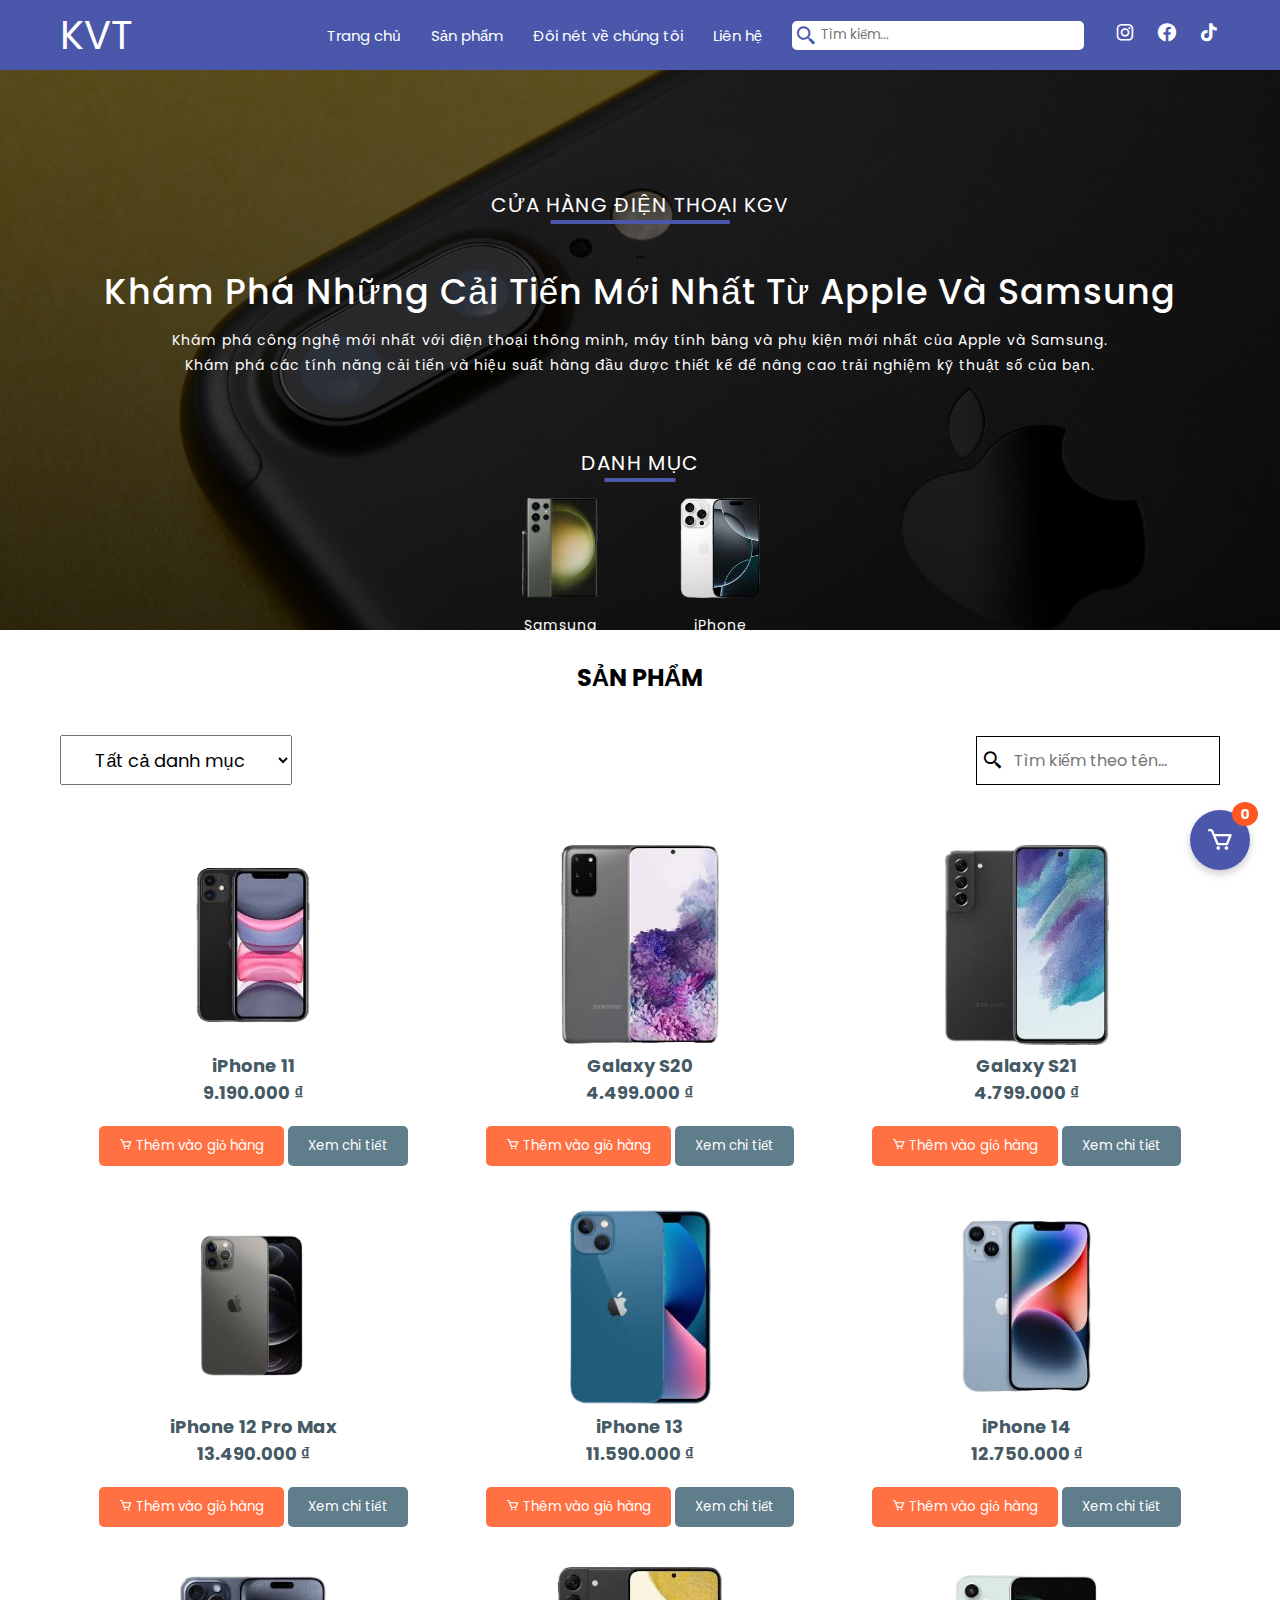
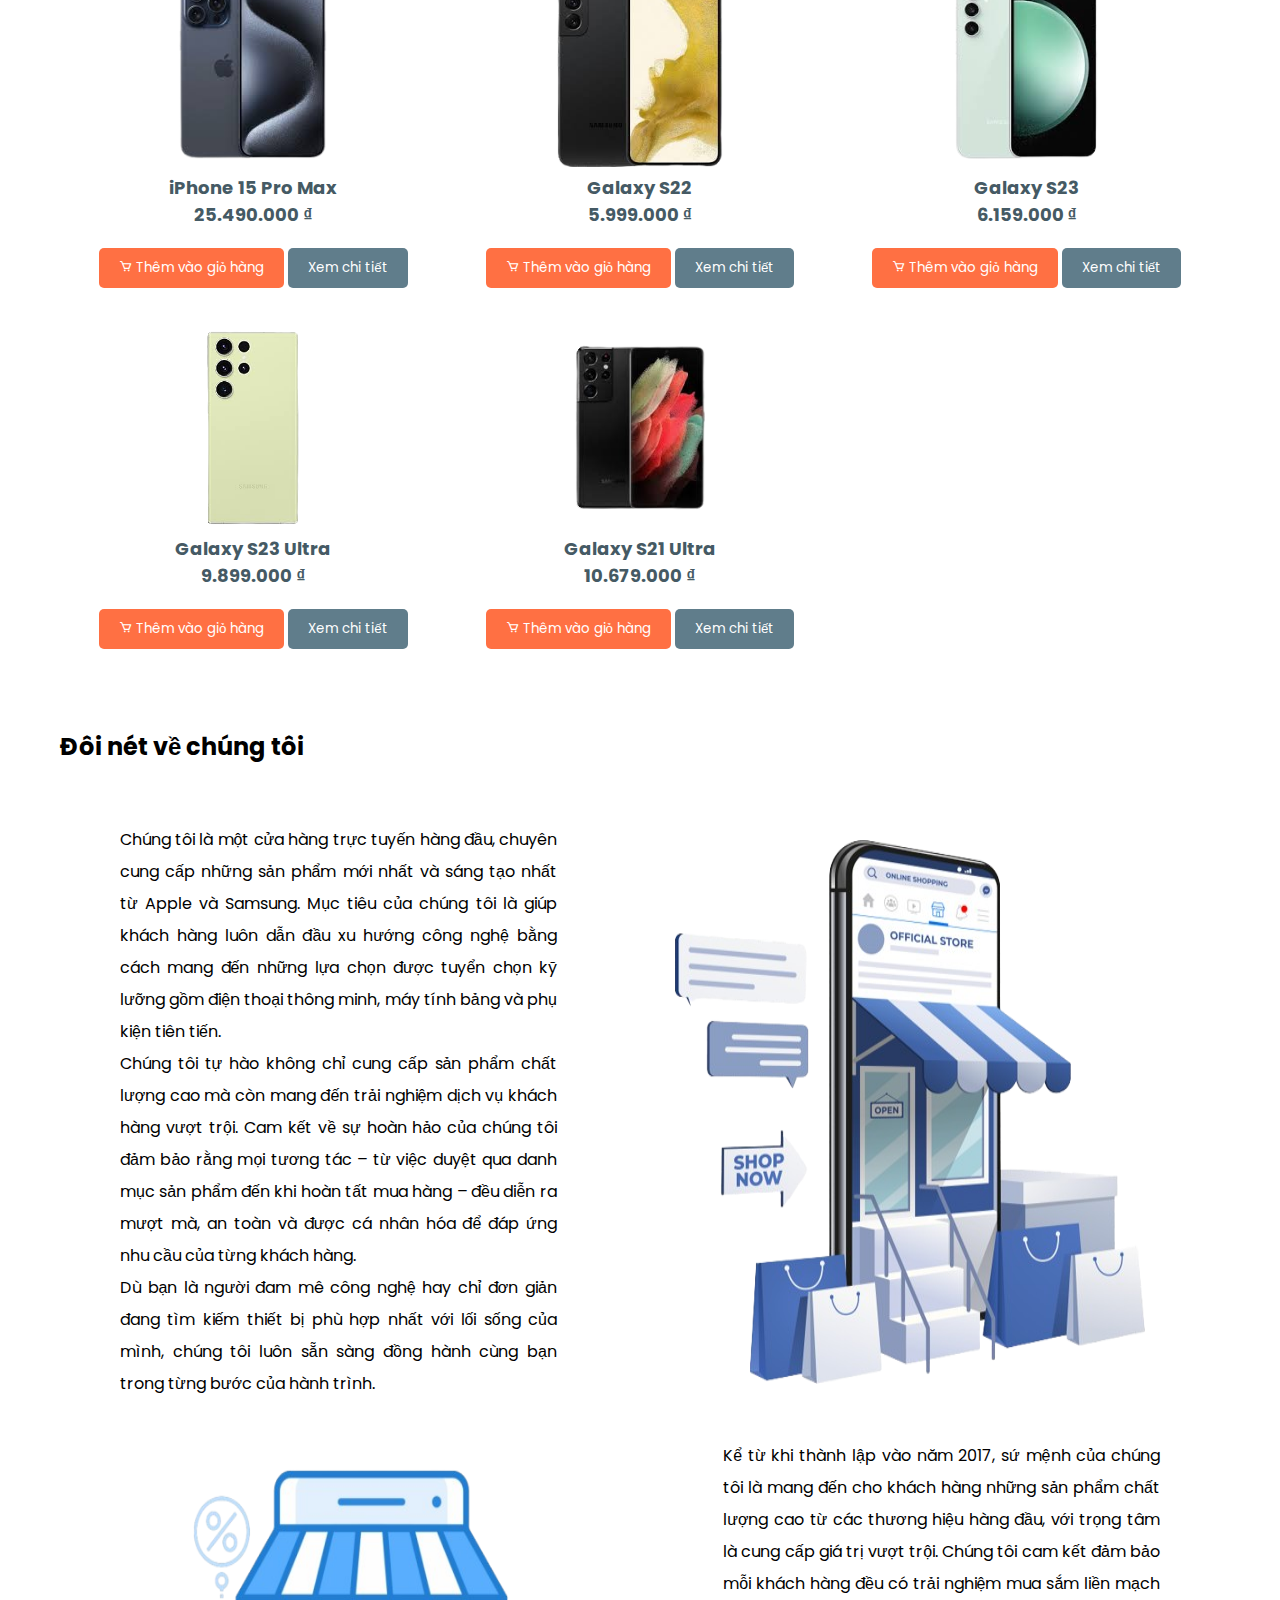
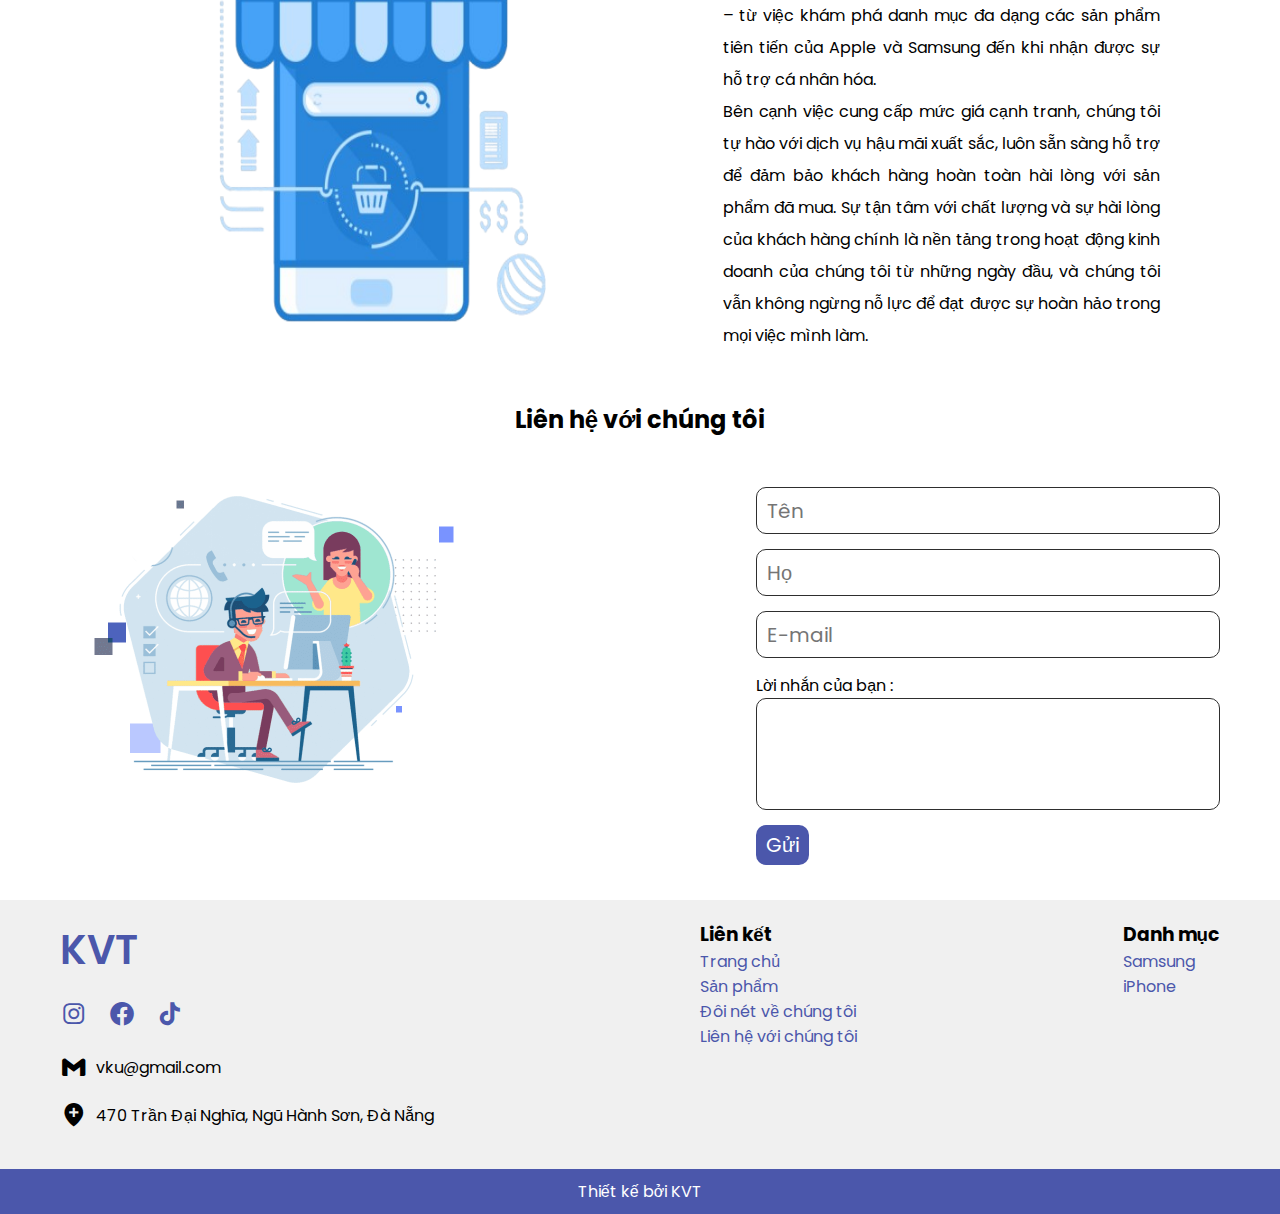
<file: index.html>
<!DOCTYPE html>
<html lang="en">
  <head>
    <meta charset="UTF-8" />
    <meta name="viewport" content="width=device-width, initial-scale=1.0" />
    <link
      href="https://unpkg.com/boxicons@2.1.4/css/boxicons.min.css"
      rel="stylesheet"
    />
    <link rel="icon" href="./assets/Images/images (1).jfif" />
    <link rel="stylesheet" href="./assets/Phone_store.css" />
    <title>Phone Store - Samsung Apple</title>
  </head>
  <body>
    <div class="navbar">
      <div class="logo">
        <a href="index.html">KVT</a>
      </div>
      <div class="list">
        <ul class="items">
          <li><a href="#home" class="active">Trang chủ</a></li>
          <li><a href="#products" class="products_link">Sản phẩm</a></li>
          <li><a href="#about_us">Đôi nét về chúng tôi</a></li>
          <li><a href="#contact_us">Liên hệ</a></li>

          <div class="search">
            <i class="bx bx-search-alt-2"></i>
            <input
              type="search"
              placeholder="Tìm kiếm..."
              id="navbar-search-input"
            />
            <div id="search-suggestions" class="search-suggestions"></div>
          </div>
          <div class="reseaux">
            <li>
              <a href="https://www.instagram.com/vku.udn.vn/"
                ><i class="bx bxl-instagram"></i
              ></a>
            </li>
            <li>
              <a href="https://www.facebook.com/vku.udn.vn"
                ><i class="bx bxl-facebook-circle"></i
              ></a>
            </li>
            <li>
              <a href="https://www.tiktok.com/@vku.udn.vn?lang=vi-VN"
                ><i class="bx bxl-tiktok"></i
              ></a>
            </li>
          </div>
        </ul>
      </div>
      <div class="menu">
        <i class="bx bx-menu"></i>
      </div>
    </div>

    <div class="home" id="home">
      <div class="hero">
        <h5>Cửa hàng điện thoại KGV</h5>
        ...

        <h1>Khám phá những cải tiến mới nhất từ ​​Apple và Samsung</h1>
        <p>
          Khám phá công nghệ mới nhất với điện thoại thông minh, máy tính bảng
          và phụ kiện mới nhất của Apple và Samsung. Khám phá các tính năng cải
          tiến và hiệu suất hàng đầu được thiết kế để nâng cao trải nghiệm kỹ
          thuật số của bạn.
        </p>
        <h5>Danh mục</h5>
        <div class="categories_images">
          <div class="samsung_category_image">
            <a href="#products"
              ><img
                src="./assets/Images/samsung-galaxy-s23-ultra-5g-removebg-preview.png"
                alt=""
            /></a>
            <p>Samsung</p>
          </div>
          <div class="iphone_category_image">
            <a href="#products"
              ><img src="./assets/Images/iphone_category.png" alt=""
            /></a>
            <p>iPhone</p>
          </div>
        </div>
      </div>
    </div>

    <div class="products" id="products">
      <div class="h2">
        <h2>SẢN PHẨM</h2>
      </div>
      <div class="filter_section">
        <select name="category" id="category">
          <option value="All Categories">Tất cả danh mục</option>
          <option value="iPhone">iPhone</option>
          <option value="Samsung">Samsung</option>
        </select>
        <div class="search_filter">
          <i class="bx bx-search-alt-2"></i>
          <input type="search" placeholder="Tìm kiếm theo tên..." />
        </div>
      </div>

      <div class="product">
        <div class="box iphone" data-product-name="iPhone 11">
          <div>
            <img
              src="./assets/Images/produits/iphone11-removebg-preview.png"
              alt=""
            />
          </div>
          <div class="details">
            <h3>iPhone 11</h3>
            <h3>9.190.000 ₫</h3>
          </div>
          <div class="two_btn">
            <button
              class="add_to_cart"
              data-name="iPhone 11"
              data-price="9.190.000"
            >
              <i class="bx bx-cart"></i> Thêm vào giỏ hàng
            </button>
            <button class="view_details" data-name="iPhone 11">
              Xem chi tiết
            </button>
          </div>
        </div>
        <div class="box samsung" data-product-name="Galaxy S20">
          <div>
            <img
              src="./assets/Images/produits/galaxys20-removebg-preview.png"
              alt=""
            />
          </div>
          <div class="details">
            <h3>Galaxy S20</h3>
            <h3>4.499.000 ₫</h3>
          </div>
          <div class="two_btn">
            <button
              class="add_to_cart"
              data-name="Galaxy S20"
              data-price="4.499.000"
            >
              <i class="bx bx-cart"></i> Thêm vào giỏ hàng
            </button>
            <button class="view_details" data-name="Galaxy S20">
              Xem chi tiết
            </button>
          </div>
        </div>
        <div class="box samsung" data-product-name="Galaxy S21">
          <div>
            <img
              src="./assets/Images/produits/galaxys21-removebg-preview.png"
              alt=""
            />
          </div>
          <div class="details">
            <h3>Galaxy S21</h3>
            <h3>4.799.000 ₫</h3>
          </div>
          <div class="two_btn">
            <button
              class="add_to_cart"
              data-name="Galaxy S21"
              data-price="4.799.000"
            >
              <i class="bx bx-cart"></i> Thêm vào giỏ hàng
            </button>
            <button class="view_details" data-name="Galaxy S21">
              Xem chi tiết
            </button>
          </div>
        </div>
        <div class="box iphone" data-product-name="iPhone 12 Pro Max">
          <div>
            <img
              src="./assets/Images/produits/iphone12_pro_max-removebg-preview.png"
              alt=""
            />
          </div>
          <div class="details">
            <h3>iPhone 12 Pro Max</h3>
            <h3>13.490.000 ₫</h3>
          </div>
          <div class="two_btn">
            <button
              class="add_to_cart"
              data-name="iPhone 12 Pro Max"
              data-price="13.490.000"
            >
              <i class="bx bx-cart"></i> Thêm vào giỏ hàng
            </button>
            <button class="view_details" data-name="iPhone 12 Pro Max">
              Xem chi tiết
            </button>
          </div>
        </div>
        <div class="box iphone" data-product-name="iPhone 13">
          <div>
            <img
              src="./assets/Images/produits/iphone13-removebg-preview.png"
              alt=""
            />
          </div>
          <div class="details">
            <h3>iPhone 13</h3>
            <h3>11.590.000 ₫</h3>
          </div>
          <div class="two_btn">
            <button
              class="add_to_cart"
              data-name="iPhone 13"
              data-price="11.590.000"
            >
              <i class="bx bx-cart"></i> Thêm vào giỏ hàng
            </button>
            <button class="view_details" data-name="iPhone 13">
              Xem chi tiết
            </button>
          </div>
        </div>
        <div class="box iphone" data-product-name="iPhone 14">
          <div>
            <img
              src="./assets/Images/produits/iphone14-removebg-preview.png"
              alt=""
            />
          </div>
          <div class="details">
            <h3>iPhone 14</h3>
            <h3>12.750.000 ₫</h3>
          </div>
          <div class="two_btn">
            <button
              class="add_to_cart"
              data-name="iPhone 14"
              data-price="12.750.000"
            >
              <i class="bx bx-cart"></i> Thêm vào giỏ hàng
            </button>
            <button class="view_details" data-name="iPhone 14">
              Xem chi tiết
            </button>
          </div>
        </div>
        <div class="box iphone" data-product-name="iPhone 15 Pro Max">
          <div>
            <img
              src="./assets/Images/produits/iphone15_pro_max-removebg-preview.png"
              alt=""
            />
          </div>
          <div class="details">
            <h3>iPhone 15 Pro Max</h3>
            <h3>25.490.000 ₫</h3>
          </div>
          <div class="two_btn">
            <button
              class="add_to_cart"
              data-name="iPhone 15 Pro Max"
              data-price="25.490.000"
            >
              <i class="bx bx-cart"></i> Thêm vào giỏ hàng
            </button>
            <button class="view_details" data-name="iPhone 15 Pro Max">
              Xem chi tiết
            </button>
          </div>
        </div>

        <div class="box samsung" data-product-name="Galaxy S22">
          <div>
            <img
              src="./assets/Images/produits/galaxys22-removebg-preview.png"
              alt=""
            />
          </div>
          <div class="details">
            <h3>Galaxy S22</h3>
            <h3>5.999.000 ₫</h3>
          </div>
          <div class="two_btn">
            <button
              class="add_to_cart"
              data-name="Galaxy S22"
              data-price="5.999.000"
            >
              <i class="bx bx-cart"></i> Thêm vào giỏ hàng
            </button>
            <button class="view_details" data-name="Galaxy S22">
              Xem chi tiết
            </button>
          </div>
        </div>
        <div class="box samsung" data-product-name="Galaxy S23">
          <div>
            <img
              src="./assets/Images/produits/galaxys23-removebg-preview.png"
              alt=""
            />
          </div>
          <div class="details">
            <h3>Galaxy S23</h3>
            <h3>6.159.000 ₫</h3>
          </div>
          <div class="two_btn">
            <button
              class="add_to_cart"
              data-name="Galaxy S23"
              data-price="6.159.000"
            >
              <i class="bx bx-cart"></i> Thêm vào giỏ hàng
            </button>
            <button class="view_details" data-name="Galaxy S23">
              Xem chi tiết
            </button>
          </div>
        </div>
        <div class="box samsung" data-product-name="Galaxy S23 Ultra">
          <div>
            <img
              src="./assets/Images/produits/galaxys23ultra-removebg-preview.png"
              alt=""
            />
          </div>
          <div class="details">
            <h3>Galaxy S23 Ultra</h3>
            <h3>9.899.000 ₫</h3>
          </div>
          <div class="two_btn">
            <button
              class="add_to_cart"
              data-name="Galaxy S23 Ultra"
              data-price="9.899.000"
            >
              <i class="bx bx-cart"></i> Thêm vào giỏ hàng
            </button>
            <button class="view_details" data-name="Galaxy S23 Ultra">
              Xem chi tiết
            </button>
          </div>
        </div>
        <div class="box samsung" data-product-name="Galaxy S21 Ultra">
          <div>
            <img
              src="./assets/Images/produits/galaxys21ultra-removebg-preview.png"
              alt=""
            />
          </div>
          <div class="details">
            <h3>Galaxy S21 Ultra</h3>
            <h3>10.679.000 ₫</h3>
          </div>
          <div class="two_btn">
            <button
              class="add_to_cart"
              data-name="Galaxy S21 Ultra"
              data-price="10.679.000"
            >
              <i class="bx bx-cart"></i> Thêm vào giỏ hàng
            </button>
            <button class="view_details" data-name="Galaxy S21 Ultra">
              Xem chi tiết
            </button>
          </div>
        </div>
      </div>
    </div>

    <div class="about_us" id="about_us">
      <h2>Đôi nét về chúng tôi</h2>
      <div>
        <p>
          Chúng tôi là một cửa hàng trực tuyến hàng đầu, chuyên cung cấp những
          sản phẩm mới nhất và sáng tạo nhất từ Apple và Samsung. Mục tiêu của
          chúng tôi là giúp khách hàng luôn dẫn đầu xu hướng công nghệ bằng cách
          mang đến những lựa chọn được tuyển chọn kỹ lưỡng gồm điện thoại thông
          minh, máy tính bảng và phụ kiện tiên tiến. <br />

          Chúng tôi tự hào không chỉ cung cấp sản phẩm chất lượng cao mà còn
          mang đến trải nghiệm dịch vụ khách hàng vượt trội. Cam kết về sự hoàn
          hảo của chúng tôi đảm bảo rằng mọi tương tác – từ việc duyệt qua danh
          mục sản phẩm đến khi hoàn tất mua hàng – đều diễn ra mượt mà, an toàn
          và được cá nhân hóa để đáp ứng nhu cầu của từng khách hàng. <br />

          Dù bạn là người đam mê công nghệ hay chỉ đơn giản đang tìm kiếm thiết
          bị phù hợp nhất với lối sống của mình, chúng tôi luôn sẵn sàng đồng
          hành cùng bạn trong từng bước của hành trình.
        </p>
        <img
          src="./assets/Images/about_us-removebg-preview.png"
          alt=""
          srcset=""
        />
      </div>
      <div class="div2">
        <img src="./assets/Images/about_uss.png" alt="" srcset="" />
        <p>
          Kể từ khi thành lập vào năm 2017, sứ mệnh của chúng tôi là mang đến
          cho khách hàng những sản phẩm chất lượng cao từ các thương hiệu hàng
          đầu, với trọng tâm là cung cấp giá trị vượt trội. Chúng tôi cam kết
          đảm bảo mỗi khách hàng đều có trải nghiệm mua sắm liền mạch – từ việc
          khám phá danh mục đa dạng các sản phẩm tiên tiến của Apple và Samsung
          đến khi nhận được sự hỗ trợ cá nhân hóa. <br />

          Bên cạnh việc cung cấp mức giá cạnh tranh, chúng tôi tự hào với dịch
          vụ hậu mãi xuất sắc, luôn sẵn sàng hỗ trợ để đảm bảo khách hàng hoàn
          toàn hài lòng với sản phẩm đã mua. Sự tận tâm với chất lượng và sự hài
          lòng của khách hàng chính là nền tảng trong hoạt động kinh doanh của
          chúng tôi từ những ngày đầu, và chúng tôi vẫn không ngừng nỗ lực để
          đạt được sự hoàn hảo trong mọi việc mình làm.
        </p>
      </div>
    </div>

    <div class="contact_us" id="contact_us">
      <h2>Liên hệ với chúng tôi</h2>
      <div class="contact">
        <div class="left">
          <div class="left">
            <img
              src="./assets/Images/contact-illustration.png"
              alt="Contact Illustration"
              class="contact-image"
            />
          </div>
        </div>
        <div class="right">
          <form action="">
            <input type="text" placeholder="Tên" required />
            <input type="text" placeholder="Họ" required />
            <input type="email" placeholder="E-mail" required />
            <label for="">Lời nhắn của bạn :</label>
            <input type="text" class="message" required />
            <input type="submit" value="Gửi" class="send" />
          </form>
        </div>
      </div>
    </div>

    <div class="footer">
      <div class="foot">
        <div class="logo_footer">
          <a href="Phone_store.html" class="logo">KVT</a>
          <ul>
            <li>
              <a href="https://www.instagram.com/vku.udn.vn/"
                ><i class="bx bxl-instagram"></i
              ></a>
            </li>
            <li>
              <a href="https://www.facebook.com/vku.udn.vn"
                ><i class="bx bxl-facebook-circle"></i
              ></a>
            </li>
            <li>
              <a href="https://www.tiktok.com/@vku.udn.vn?lang=vi-VN"
                ><i class="bx bxl-tiktok"></i
              ></a>
            </li>
          </ul>
          <div class="email">
            <i class="bx bxl-gmail"></i>
            <p>vku@gmail.com</p>
          </div>
          <div class="adress">
            <i class="bx bxs-location-plus"></i>
            <p>470 Trần Đại Nghĩa, Ngũ Hành Sơn, Đà Nẵng</p>
          </div>
        </div>
        <div class="liens_footer">
          <h3>Liên kết</h3>
          <ul>
            <li><a href="#home" class="active">Trang chủ</a></li>
            <li><a href="#products" class="products_link">Sản phẩm</a></li>
            <li><a href="#about_us">Đôi nét về chúng tôi</a></li>
            <li><a href="#contact_us">Liên hệ với chúng tôi</a></li>
          </ul>
        </div>
        <div class="category_footer">
          <h3>Danh mục</h3>
          <ul>
            <li><a href="#products" class="footer_samsung">Samsung</a></li>
            <li><a href="#products" class="footer_iphone">iPhone</a></li>
          </ul>
        </div>
      </div>
      <div class="designed_by">Thiết kế bởi KVT</div>
    </div>

    <div class="floating-cart">
      <i class="bx bx-cart"></i>
      <span id="cart-count">0</span>
    </div>
    <div id="cart-modal" class="cart-modal">
      <div class="cart-modal-content">
        <span class="close-button">&times;</span>
        <h2>Giỏ hàng của bạn</h2>
        <div id="cart-items-container">
          <p>Giỏ hàng đang trống.</p>
        </div>
        <div class="cart-summary">
          <p>Tổng cộng: <span id="cart-total">0 ₫</span></p>
        </div>
        <button class="checkout-button">Thanh toán</button>
      </div>
    </div>

    <script src="./assets/Phone_store.js"></script>
  </body>
</html>
</file>
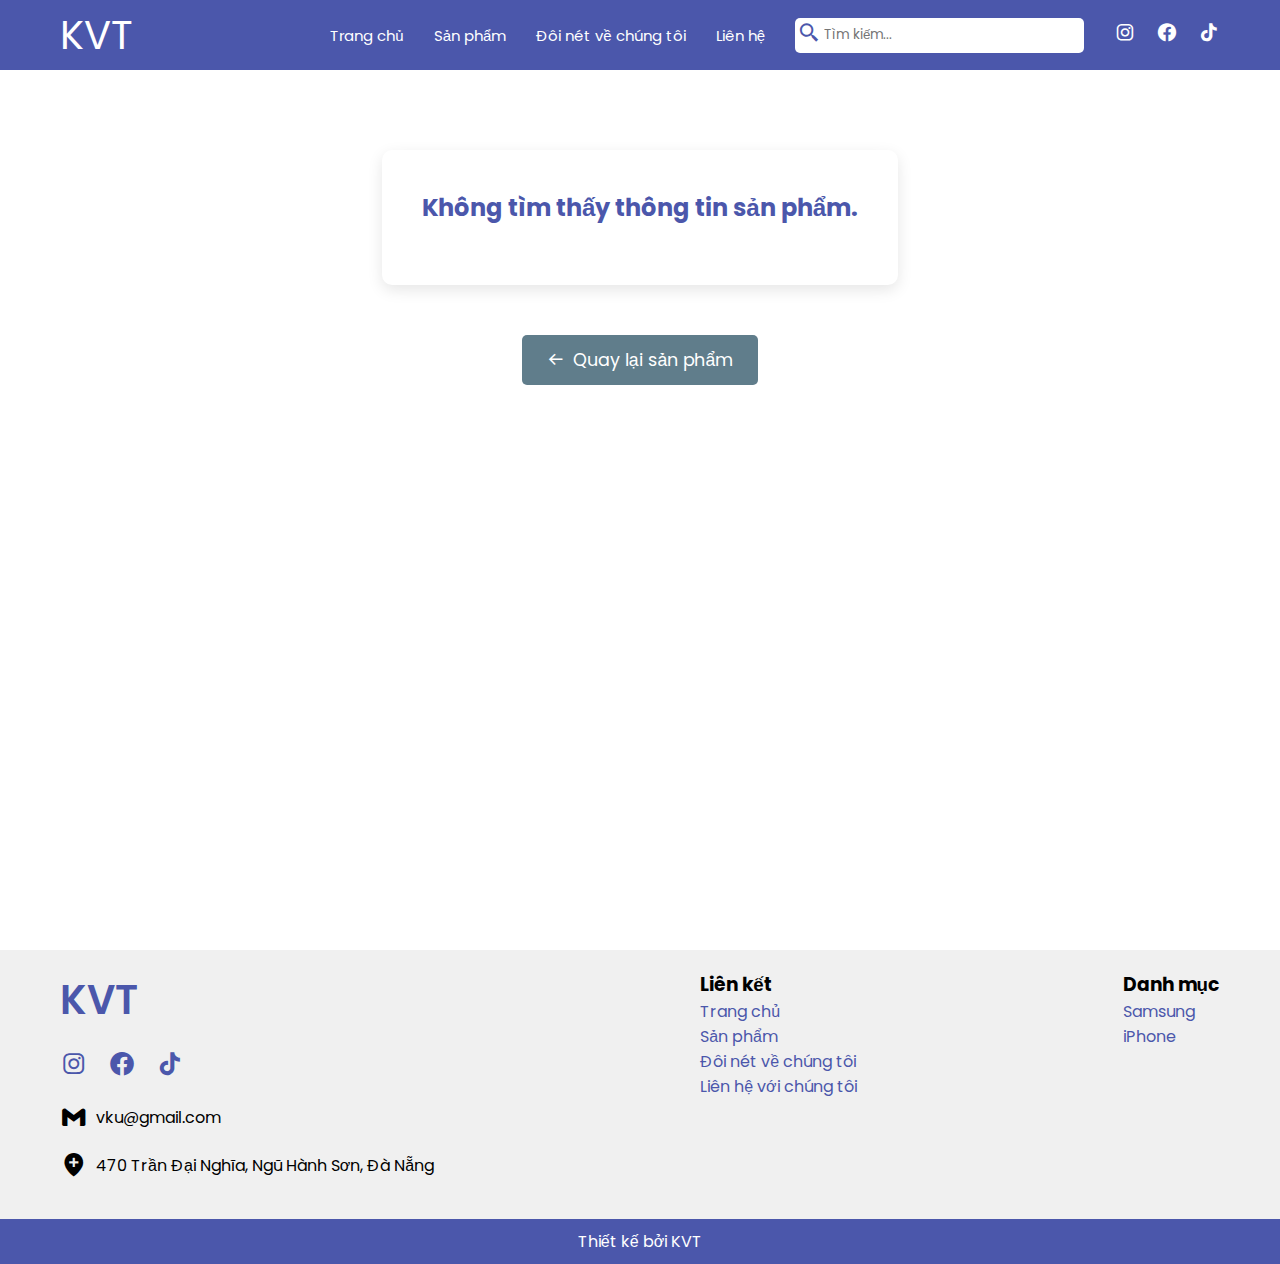
<file: product_detail.html>
<!DOCTYPE html>
<html lang="en">
  <head>
    <meta charset="UTF-8" />
    <meta name="viewport" content="width=device-width, initial-scale=1.0" />
    <link
      href="https://unpkg.com/boxicons@2.1.4/css/boxicons.min.css"
      rel="stylesheet"
    />
    <link rel="icon" href="./assets/Images/images (1).jfif" />
    <link rel="stylesheet" href="./assets/Phone_store.css" />
    <title>Chi tiết sản phẩm</title>
    <style>
      /* Styles specific to product_detail.html for layout */
      .product-detail-page {
        padding: 80px 60px; /* Adjust padding to clear navbar */
        display: flex;
        flex-direction: column;
        align-items: center;
        gap: 30px;
        min-height: 80vh; /* Ensure content pushes footer down */
      }
      .product-detail-content {
        display: flex;
        flex-direction: column;
        align-items: center;
        text-align: center;
        max-width: 800px;
        background-color: #fff;
        padding: 40px;
        border-radius: 10px;
        box-shadow: 0 5px 15px rgba(0, 0, 0, 0.1);
      }
      .product-detail-content img {
        max-width: 300px;
        height: auto;
        object-fit: contain;
        margin-bottom: 20px;
      }
      .product-detail-content h1 {
        font-size: 2.5em;
        color: #333;
        margin-bottom: 10px;
      }
      .product-detail-content p {
        font-size: 1.5em;
        color: #4b57ab;
        font-weight: bold;
        margin-bottom: 20px;
      }
      .product-detail-description {
        font-size: 1.1em;
        color: #555;
        line-height: 1.6;
        text-align: justify;
        margin-bottom: 30px;
        max-width: 600px; /* Limit width for readability */
      }
      .product-specs {
        margin-top: 20px;
        width: 100%;
        max-width: 600px;
        text-align: left;
        border-top: 1px solid #eee;
        padding-top: 20px;
      }
      .product-specs h2 {
        font-size: 1.8em;
        color: #333;
        margin-bottom: 15px;
        text-align: center;
      }
      .product-specs ul {
        list-style: none;
        padding: 0;
      }
      .product-specs ul li {
        margin-bottom: 10px;
        padding-bottom: 5px;
        border-bottom: 1px dashed #eee;
        font-size: 1.05em;
        color: #666;
        display: flex;
        justify-content: space-between;
      }
      .product-specs ul li span:first-child {
        font-weight: 600;
        color: #333;
        flex-basis: 30%;
      }
      .product-specs ul li span:last-child {
        flex-basis: 65%;
      }

      .add-to-cart-details-button {
        background-color: #ff7043;
        color: white;
        padding: 12px 25px;
        border: none;
        border-radius: 5px;
        cursor: pointer;
        font-size: 1.1em;
        transition: background-color 0.3s ease;
        display: flex;
        align-items: center;
        gap: 8px;
        margin-top: 20px;
      }
      .add-to-cart-details-button:hover {
        background-color: #ff5722;
      }

      .back-to-products {
        background-color: #607d8b;
        color: white;
        padding: 12px 25px;
        border: none;
        border-radius: 5px;
        cursor: pointer;
        font-size: 1.1em;
        transition: background-color 0.3s ease;
        text-decoration: none; /* For the link */
        display: inline-flex;
        align-items: center;
        gap: 8px;
        margin-top: 20px;
      }
      .back-to-products:hover {
        background-color: #455a64;
      }

      /* Responsive adjustments for product_detail.html */
      @media screen and (max-width: 768px) {
        .product-detail-page {
          padding: 60px 20px;
        }
        .product-detail-content {
          padding: 20px;
        }
        .product-detail-content img {
          max-width: 200px;
        }
        .product-detail-content h1 {
          font-size: 2em;
        }
        .product-detail-content p {
          font-size: 1.2em;
        }
        .product-detail-description {
          font-size: 1em;
        }
        .product-specs ul li {
            flex-direction: column;
            align-items: flex-start;
            gap: 5px;
        }
      }
    </style>
  </head>
  <body>
    <div class="navbar">
      <div class="logo">
        <a href="index.html">KVT</a>
      </div>
      <div class="list">
        <ul class="items">
          <li><a href="index.html#home">Trang chủ</a></li>
          <li><a href="index.html#products" class="active">Sản phẩm</a></li>
          <li><a href="index.html#about_us">Đôi nét về chúng tôi</a></li>
          <li><a href="index.html#contact_us">Liên hệ</a></li>

          <div class="search">
            <li><i class="bx bx-search-alt-2"></i></li>
            <input type="search" placeholder="Tìm kiếm..." />
          </div>
          <div class="reseaux">
            <li>
              <a href="https://www.instagram.com/vku.udn.vn/"
                ><i class="bx bxl-instagram"></i
              ></a>
            </li>
            <li>
              <a href="https://www.facebook.com/vku.udn.vn"
                ><i class="bx bxl-facebook-circle"></i
              ></a>
            </li>
            <li>
              <a href="https://www.tiktok.com/@vku.udn.vn?lang=vi-VN"
                ><i class="bx bxl-tiktok"></i
              ></a>
            </li>
          </div>
        </ul>
      </div>
      <div class="menu">
        <i class="bx bx-menu"></i>
      </div>
    </div>

    <div class="product-detail-page">
      <div class="product-detail-content" id="product-details-content">
        <p>Đang tải chi tiết sản phẩm...</p>
      </div>
      <button class="add-to-cart-details-button" id="add-to-cart-details-button">
        <i class="bx bx-cart"></i> Thêm vào giỏ hàng
      </button>
      <a href="index.html#products" class="back-to-products">
        <i class="bx bx-arrow-back"></i> Quay lại sản phẩm
      </a>
    </div>

    <div class="footer">
      <div class="foot">
        <div class="logo_footer">
          <a href="index.html" class="logo">KVT</a>
          <ul>
            <li>
              <a href="https://www.instagram.com/vku.udn.vn/"
                ><i class="bx bxl-instagram"></i
              ></a>
            </li>
            <li>
              <a href="https://www.facebook.com/vku.udn.vn"
                ><i class="bx bxl-facebook-circle"></i
              ></a>
            </li>
            <li>
              <a href="https://www.tiktok.com/@vku.udn.vn?lang=vi-VN"
                ><i class="bx bxl-tiktok"></i
              ></a>
            </li>
          </ul>
          <div class="email">
            <i class="bx bxl-gmail"></i>
            <p>vku@gmail.com</p>
          </div>
          <div class="adress">
            <i class="bx bxs-location-plus"></i>
            <p>470 Trần Đại Nghĩa, Ngũ Hành Sơn, Đà Nẵng</p>
          </div>
        </div>
        <div class="liens_footer">
          <h3>Liên kết</h3>
          <ul>
            <li><a href="index.html#home">Trang chủ</a></li>
            <li><a href="index.html#products">Sản phẩm</a></li>
            <li><a href="index.html#about_us">Đôi nét về chúng tôi</a></li>
            <li><a href="index.html#contact_us">Liên hệ với chúng tôi</a></li>
          </ul>
        </div>
        <div class="category_footer">
          <h3>Danh mục</h3>
          <ul>
            <li><a href="index.html#products" class="footer_samsung">Samsung</a></li>
            <li><a href="index.html#products" class="footer_iphone">iPhone</a></li>
          </ul>
        </div>
      </div>
      <div class="designed_by">Thiết kế bởi KVT</div>
    </div>

    <script>
        // --- START: Dữ liệu sản phẩm (được lặp lại ở đây để product_detail.html tự hoạt động) ---
        // Trong một dự án lớn hơn, bạn sẽ load cái này từ một file JS riêng hoặc từ API.
        const allProductDetails = {
            "iPhone 11": {
                name: "iPhone 11",
                price: "9.190.000 ₫",
                image: "./assets/Images/produits/iphone11-removebg-preview.png",
                description: "iPhone 11 là một chiếc điện thoại tuyệt vời với camera kép mạnh mẽ, chip A13 Bionic nhanh chóng và thời lượng pin cả ngày. Đây là lựa chọn lý tưởng cho những ai muốn trải nghiệm hệ sinh thái Apple với mức giá phải chăng.",
                specs: {
                    screen: "Liquid Retina HD display 6.1-inch",
                    processor: "A13 Bionic chip",
                    camera: "Dual 12MP Ultra Wide and Wide cameras",
                    battery: "Up to 17 hours video playback",
                    storage: "64GB, 128GB, 256GB"
                }
            },
            "Galaxy S20": {
                name: "Galaxy S20",
                price: "4.499.000 ₫",
                image: "./assets/Images/produits/galaxys20-removebg-preview.png",
                description: "Samsung Galaxy S20 mang đến màn hình Dynamic AMOLED sống động, hệ thống camera linh hoạt và hiệu năng mạnh mẽ. Một thiết bị cân bằng tốt giữa hiệu năng và giá cả.",
                specs: {
                    screen: "6.2-inch Dynamic AMOLED 2X",
                    processor: "Exynos 990 (Global) / Snapdragon 865 (US)",
                    camera: "12MP Wide, 64MP Telephoto, 12MP Ultra Wide",
                    battery: "4000 mAh",
                    storage: "128GB"
                }
            },
            "Galaxy S21": {
                name: "Galaxy S21",
                price: "4.799.000 ₫",
                image: "./assets/Images/produits/galaxys21-removebg-preview.png",
                description: "Galaxy S21 là sự kết hợp hoàn hảo giữa thiết kế thời thượng và hiệu năng mạnh mẽ, mang đến trải nghiệm người dùng đẳng cấp. Với vi xử lý Exynos 2100 hoặc Snapdragon 888, mọi tác vụ đều trở nên mượt mà.",
                specs: {
                    screen: "6.2-inch Dynamic AMOLED 2X",
                    processor: "Exynos 2100 (Global) / Snapdragon 888 (US)",
                    camera: "12MP Wide, 64MP Telephoto, 12MP Ultra Wide",
                    battery: "4000 mAh",
                    storage: "128GB, 256GB"
                }
            },
            "iPhone 12 Pro Max": {
                name: "iPhone 12 Pro Max",
                price: "13.490.000 ₫",
                image: "./assets/Images/produits/iphone12_pro_max-removebg-preview.png",
                description: "iPhone 12 Pro Max sở hữu màn hình Super Retina XDR lớn, hệ thống camera Pro tiên tiến và chip A14 Bionic. Đây là lựa chọn hàng đầu cho những ai yêu thích chụp ảnh và quay phim chuyên nghiệp.",
                specs: {
                    screen: "Super Retina XDR 6.7-inch",
                    processor: "A14 Bionic chip",
                    camera: "12MP Ultra Wide, Wide, and Telephoto",
                    battery: "Up to 20 hours video playback",
                    storage: "128GB, 256GB, 512GB"
                }
            },
            "iPhone 13": {
                name: "iPhone 13",
                price: "11.590.000 ₫",
                image: "./assets/Images/produits/iphone13-removebg-preview.png",
                description: "iPhone 13 với chip A15 Bionic mạnh mẽ, hệ thống camera kép tiên tiến và thời lượng pin được cải thiện đáng kể. Sự kết hợp giữa hiệu năng và tính năng giúp iPhone 13 trở thành một thiết bị đáng giá.",
                specs: {
                    screen: "Super Retina XDR 6.1-inch",
                    processor: "A15 Bionic chip",
                    camera: "Dual 12MP Wide and Ultra Wide cameras",
                    battery: "Up to 19 hours video playback",
                    storage: "128GB, 256GB, 512GB"
                }
            },
            "iPhone 14": {
                name: "iPhone 14",
                price: "12.750.000 ₫",
                image: "./assets/Images/produits/iphone14-removebg-preview.png",
                description: "iPhone 14 mang đến khả năng phát hiện va chạm, camera cải tiến và thời lượng pin vượt trội. Một bản nâng cấp đáng giá với nhiều tính năng an toàn mới.",
                specs: {
                    screen: "Super Retina XDR 6.1-inch",
                    processor: "A15 Bionic chip (5-core GPU)",
                    camera: "Dual 12MP Main and Ultra Wide cameras",
                    battery: "Up to 20 hours video playback",
                    storage: "128GB, 256GB, 512GB"
                }
            },
            "iPhone 15 Pro Max": {
                name: "iPhone 15 Pro Max",
                price: "25.490.000 ₫",
                image: "./assets/Images/produits/iphone15_pro_max-removebg-preview.png",
                description: "iPhone 15 Pro Max với khung titan, chip A17 Pro và hệ thống camera mạnh mẽ nhất từ trước đến nay. Đây là chiếc iPhone hàng đầu với hiệu năng và khả năng nhiếp ảnh vượt trội.",
                specs: {
                    screen: "Super Retina XDR with ProMotion 6.7-inch",
                    processor: "A17 Pro chip",
                    camera: "48MP Main, 12MP Ultra Wide, 12MP Telephoto",
                    battery: "Up to 29 hours video playback",
                    storage: "256GB, 512GB, 1TB"
                }
            },
            "Galaxy S22": {
                name: "Galaxy S22",
                price: "5.999.000 ₫",
                image: "./assets/Images/produits/galaxys22-removebg-preview.png",
                description: "Galaxy S22 với thiết kế tinh tế, camera chuyên nghiệp và hiệu năng mạnh mẽ trong một kích thước nhỏ gọn. Một chiếc điện thoại cao cấp tiện lợi cho mọi nhu cầu.",
                specs: {
                    screen: "6.1-inch Dynamic AMOLED 2X",
                    processor: "Snapdragon 8 Gen 1 / Exynos 2200",
                    camera: "50MP Wide, 10MP Telephoto, 12MP Ultra Wide",
                    battery: "3700 mAh",
                    storage: "128GB, 256GB"
                }
            },
            "Galaxy S23": {
                name: "Galaxy S23",
                price: "6.159.000 ₫",
                image: "./assets/Images/produits/galaxys23-removebg-preview.png",
                description: "Galaxy S23 nổi bật với camera cải tiến, hiệu năng mạnh mẽ và thời lượng pin tối ưu cho trải nghiệm mượt mà. Đem lại sự cân bằng hoàn hảo giữa hiệu suất và thiết kế.",
                specs: {
                    screen: "6.1-inch Dynamic AMOLED 2X",
                    processor: "Snapdragon 8 Gen 2 for Galaxy",
                    camera: "50MP Wide, 10MP Telephoto, 12MP Ultra Wide",
                    battery: "3900 mAh",
                    storage: "128GB, 256GB"
                }
            },
            "Galaxy S23 Ultra": {
                name: "Galaxy S23 Ultra",
                price: "9.899.000 ₫",
                image: "./assets/Images/produits/galaxys23ultra-removebg-preview.png",
                description: "Galaxy S23 Ultra là đỉnh cao của công nghệ với camera 200MP, S Pen tích hợp và hiệu năng vượt trội. Chiếc điện thoại này là sự lựa chọn hàng đầu cho những người dùng đòi hỏi cao về mọi mặt.",
                specs: {
                    screen: "6.8-inch Dynamic AMOLED 2X",
                    processor: "Snapdragon 8 Gen 2 for Galaxy",
                    camera: "200MP Wide, 10MP Periscope Telephoto, 10MP Telephoto, 12MP Ultra Wide",
                    battery: "5000 mAh",
                    storage: "256GB, 512GB, 1TB"
                }
            },
            "Galaxy S21 Ultra": {
                name: "Galaxy S21 Ultra",
                price: "10.679.000 ₫",
                image: "./assets/Images/produits/galaxys21ultra-removebg-preview.png",
                description: "Galaxy S21 Ultra mang đến trải nghiệm di động cao cấp với màn hình Dynamic AMOLED tuyệt đẹp, camera 108MP và hỗ trợ S Pen. Sản phẩm này cung cấp mọi thứ bạn cần từ một chiếc flagship.",
                specs: {
                    screen: "6.8-inch Dynamic AMOLED 2X",
                    processor: "Exynos 2100 (Global) / Snapdragon 888 (US)",
                    camera: "108MP Wide, 10MP Periscope Telephoto, 10MP Telephoto, 12MP Ultra Wide",
                    battery: "5000 mAh",
                    storage: "128GB, 256GB, 512GB"
                }
            }
        };
        // --- END: Dữ liệu sản phẩm ---

        document.addEventListener("DOMContentLoaded", function () {
            const urlParams = new URLSearchParams(window.location.search);
            const productName = decodeURIComponent(urlParams.get("productName")); // Giải mã tên sản phẩm từ URL

            const productDetailsContent = document.getElementById("product-details-content");
            const addToCartDetailsButton = document.getElementById("add-to-cart-details-button");

            const product = allProductDetails[productName];

            if (product) {
                let specsHtml = '';
                if (product.specs) {
                    specsHtml += `<div class="product-specs"><h2>Thông số kỹ thuật</h2><ul>`;
                    for (const [key, value] of Object.entries(product.specs)) {
                        specsHtml += `<li><span>${key.charAt(0).toUpperCase() + key.slice(1).replace(/([A-Z])/g, ' $1')}:</span> <span>${value}</span></li>`;
                    }
                    specsHtml += `</ul></div>`;
                }

                productDetailsContent.innerHTML = `
                    <img src="${product.image}" alt="${product.name}">
                    <h1>${product.name}</h1>
                    <p>${product.price}</p>
                    <div class="product-detail-description">
                        <p>${product.description}</p>
                    </div>
                    ${specsHtml}
                `;

                // Set data attributes for the "Add to Cart" button
                addToCartDetailsButton.dataset.name = product.name;
                addToCartDetailsButton.dataset.price = product.price;

            } else {
                productDetailsContent.innerHTML = "<p>Không tìm thấy thông tin sản phẩm.</p>";
                addToCartDetailsButton.style.display = 'none'; // Hide add to cart button if product not found
            }
        });

        // Hàm cập nhật giỏ hàng - cần được định nghĩa hoặc import
        // Để đơn giản, tôi sẽ định nghĩa lại một phần nhỏ của logic giỏ hàng ở đây
        // Trong một ứng dụng thực tế, bạn sẽ có một file JS chung cho giỏ hàng.

        let cartItems = JSON.parse(localStorage.getItem('cartItems')) || []; // Load cart from localStorage

        function updateCartCount() {
            let totalCount = 0;
            cartItems.forEach(item => {
                totalCount += item.quantity;
            });
            // Giả sử có một biểu tượng giỏ hàng ở navbar hoặc footer của trang chi tiết
            const floatingCartCount = document.getElementById('cart-count'); // If floating cart exists on this page
            if(floatingCartCount) {
                floatingCartCount.textContent = totalCount;
            }
            localStorage.setItem('cartItems', JSON.stringify(cartItems)); // Save cart to localStorage
        }

        const addToCartDetailsButton = document.getElementById("add-to-cart-details-button");
        if (addToCartDetailsButton) {
            addToCartDetailsButton.addEventListener("click", (event) => {
                const productName = event.target.dataset.name;
                const productPrice = event.target.dataset.price;

                const existingItem = cartItems.find((item) => item.name === productName);

                if (existingItem) {
                    existingItem.quantity++;
                } else {
                    cartItems.push({
                        name: productName,
                        price: productPrice,
                        quantity: 1,
                    });
                }
                updateCartCount();
                alert(`Đã thêm "${productName}" vào giỏ hàng!`);
                console.log("Sản phẩm trong giỏ hàng (từ chi tiết):", cartItems);
            });
        }
        updateCartCount(); // Initial load of cart count
    </script>
 <script src="./assets/Phone_store.js"></script>
</body>
</html>
</file>
<file: assets/Phone_store.css>
@import url("https://fonts.googleapis.com/css2?family=Poppins:ital,wght@0,100;0,200;0,300;0,400;0,500;0,600;0,700;0,800;0,900;1,100;1,200;1,300;1,400;1,500;1,600;1,700;1,800;1,900&display=swap");

* {
  font-family: "Poppins", sans-serif;
  padding: 0;
  margin: 0;
}

html {
  scroll-behavior: smooth;
}

body {
  width: 100%;
  overflow-x: hidden;
}

:root {
  --navbar: #4b57ab;
  --designed_by: #4b57ab;
  --first_color: black;
  --bgcolor: #fff;
  --foot: #f0f0f0;
  --services_f: rgba(75, 87, 171, 0.3);
  --services_l: rgba(75, 87, 171, 0.2);
  --services_desc: #23263d;
  --services_hover: #f0f0f0;
  --services: #fff;
  --price: #455a64;
  --nav_hover: #2e2e2e;
}

.navbar {
  display: flex;
  justify-content: space-between;
  align-items: center;
  padding: 5px 60px;
  background-color: var(--navbar);
}

.navbar .logo a {
  font-size: 40px;
  color: #fff;
  text-decoration: none;
}

.items {
  display: flex;
  align-items: center;
  list-style: none;
  gap: 30px;
  transition: 0.3s ease-in-out;
}

.items .icons {
  display: flex;
  align-items: center;
  gap: 20px;
}

.items .reseaux {
  display: flex;
  align-items: center;
  gap: 20px;
}

.items a {
  color: #fff;
  text-decoration: none;
  font-size: 15px;
  transition: 0.7s;
  padding-bottom: 3px;
}

.items a:hover {
  color: var(--nav_hover);
}

.items a i {
  font-size: 22px;
}

sup {
  font-size: 10px;
}

.search {
  display: flex;
  align-items: center;
  background-color: #fff;
  gap: 3px;
  padding: 3px;
  border-radius: 5px;
}

.search i {
  color: var(--navbar);
  font-size: 23px;
}

.search input {
  border: none;
}

.search input:focus {
  outline: none;
}

.bxs-moon,
.bxs-sun {
  font-size: 25px;
  cursor: pointer;
}

.bxs-sun {
  color: #fff;
  display: none;
}

.menu {
  font-size: 30px;
  color: #fff;
  transition: 0.5s;
  display: none;
}

.menu:hover {
  color: #2e2e2e;
}

/*------------------ hero ----------------*/

.hero {
  height: 500px;
  background: linear-gradient(to bottom, rgba(0, 0, 0, 0.6), rgba(0, 0, 0, 0.8)),
    url(./Images/Samsung_Galaxy_S23_Ultra_concept_7.webp);
  background-size: cover;
  background-position: center;
  display: flex;
  align-items: center;
  flex-direction: column;
  padding-top: 60px;
}

.hero h5 {
  color: #fff;
  font-size: 20px;
  margin-top: 60px;
  letter-spacing: 1px;
  font-weight: 400;
  margin-bottom: 20px;
  position: relative;
  text-transform: uppercase;
}

.hero h5::after {
  content: "";
  position: absolute;
  left: 50%;
  top: 100%;
  transform: translateX(-50%);
  background-color: #4b57ab;
  width: 60%;
  height: 4px;
}

.hero span {
  color: #4b57ab;
  font-size: 28px;
  font-weight: 600;
  text-transform: capitalize;
}

.hero h1 {
  color: #fff;
  text-transform: capitalize;
  letter-spacing: 1px;
  font-size: 35px;
  font-weight: 500;
  margin-bottom: 10px;
}

.hero p {
  color: #fff;
  letter-spacing: 1px;
  font-size: 14px;
  width: 75%;
  text-align: center;
  line-height: 25px;
  margin-bottom: 10px;
}

.hero button {
  padding: 12px 40px;
  font-size: 17px;
  font-weight: 600;
  border-radius: 50px;
}

.categories_images {
  display: flex;
  align-items: center;
  gap: 60px;
}

.categories_images img {
  width: 100px;
  height: 100px;
  border-radius: 10px;
  object-fit: contain;
  cursor: pointer;
  transition: 0.5s;
}

.samsung_category_image,
.iphone_category_image {
  display: flex;
  flex-direction: column;
  align-items: center;
  gap: 8px;
}

.hero .our_categories {
  margin: 30px 0;
}

.categories_images img:hover {
  transform: translateY(-5px);
}

/* ------------------ products section --------------------*/

.products {
  padding: 0px 60px;
  background-color: var(--bgcolor);
}

.products h2 {
  text-align: center;
  margin: 0 auto;
  padding-top: 30px;
}

.products .product {
  padding: 20px 0;
  display: grid;
  grid-template-columns: repeat(3, 1fr);
}

.box {
  margin-bottom: 40px;
  display: flex;
  flex-direction: column;
  text-align: center;
}

.box img {
  width: 200px;
  height: 200px;
  object-fit: contain;
}

.box .two_btn {
  margin-top: 20px;
}

.box h3 {
  color: var(--price);
  font-size: 18px;
}

.box .add_to_cart {
  background-color: #ff7043;
  color: white;
  padding: 10px 20px;
  border: none;
  border-radius: 5px;
  cursor: pointer;
  transition: background-color 0.3s ease;
}

.box .view_details {
  background-color: #607d8b;
  color: white;
  padding: 10px 20px;
  border: none;
  border-radius: 5px;
  cursor: pointer;
  transition: background-color 0.3s ease;
}

.box .add_to_cart:hover {
  background-color: #ff5722;
}

.box .view_details:hover {
  background-color: #455a64;
}

.hide {
  display: none;
}

#category {
  width: 20%;
  height: 50px;
  text-align: center;
  font-size: 18px;
}

.filter_section {
  display: flex;
  justify-content: space-between;
  align-items: center;
  margin: 40px 0;
}

.filter_section div {
  display: flex;
  align-items: center;
  gap: 10px;
  border: solid black 1px;
  padding: 5px;
  height: 37px;
  width: 20%;
  background-color: #fff;
}

.filter_section div input {
  border: none;
  width: 100%;
  font-size: 16px;
}

.filter_section div i {
  font-size: 22px;
}

.filter_section div input:focus {
  outline: none;
}

/*------------------- Contact -----------------------*/

.contact_us {
  background-color: var(--bgcolor);
}

.contact_us h2 {
  text-align: center;
  margin: 0 auto;
  padding-top: 30px;
  margin-bottom: 30px;
}

.contact {
  display: flex;
  justify-content: space-between;
  padding: 20px 60px;
}

.contact .right {
  width: 40%;
}

.contact .right form {
  display: flex;
  flex-direction: column;
}

.contact .right form label {
  color: var(--first_color);
}

.contact .right form input {
  height: 35px;
  border-radius: 10px;
  font-size: 20px;
  padding: 5px 10px;
  border: #2e2e2e solid 1px;
  margin-bottom: 15px;
}

.contact .right form .message {
  height: 100px;
}

.contact .right form .send {
  color: #fff;
  background-color: #4b57ab;
  width: fit-content;
  border: none;
  height: 40px;
  transition: 0.3s;
}

.contact .right form .send:hover {
  background-color: #373f7c;
}

.contact .left {
  width: 40%;
}
.contact .left img {
  height: 300px;
  object-fit: contain;
}

/*-------------- about us ---------------*/

.about_us {
  padding: 0 60px;
  background-color: var(--bgcolor);
}

.about_us h2 {
  margin: 0px auto 40px auto;
  padding-top: 20px;
}

.about_us p {
  text-align: justify;
  width: 42%;
  line-height: 32px;
  color: var(--first_color);
}

.about_us div {
  display: flex;
  justify-content: space-between;
  padding: 20px 60px;
}

.about_us div img {
  width: 500px;
}

/* ----------------- footer -----------------*/

.footer .designed_by {
  text-align: center;
  background-color: var(--designed_by);
  color: #fff;
  padding: 10px;
}

.foot {
  display: flex;
  justify-content: space-between;
  padding: 20px 60px;
  background-color: var(--foot);
}

.foot a {
  text-decoration: none;
  color: #4b57ab;
}

.foot ul,
i {
  list-style: none;
}

.foot .logo_footer {
  display: flex;
  flex-direction: column;
  justify-content: center;
}

.foot .logo_footer .logo {
  color: #4b57ab;
  font-size: 40px;
  font-weight: 600;
  margin-bottom: 20px;
}

.foot .logo_footer i {
  font-size: 28px;
}

.foot .logo_footer ul {
  display: flex;
  align-items: center;
  gap: 20px;
  margin-bottom: 20px;
}

.foot .logo_footer div {
  display: flex;
  align-items: center;
  gap: 8px;
  margin-bottom: 20px;
}

.foot .logo_footer .email,
.foot .logo_footer .adress {
  color: var(--first_color);
}

.liens_footer h3,
.category_footer h3 {
  color: var(--first_color);
}

.liens_footer a:hover,
.category_footer a:hover {
  text-decoration: underline;
}

/* --------------- responsive -------------------*/

/* ---------------- navbar ------------------------*/

@media only screen and (max-width: 1270px) {
  .items {
    display: none;
    position: absolute;
    top: 8%;
    background-color: var(--navbar);
    padding: 20px 0;
    width: 100%;
    text-align: center;
    z-index: 1;
  }

  .menu {
    display: block;
  }

  .show {
    display: flex;
    flex-direction: column;
    right: 0%;
  }
}

@media only screen and (max-width: 1100px) {
  .hero h1 {
    text-align: center;
  }

  .contact {
    flex-direction: column;
    align-items: center;
    gap: 30px;
  }

  .about_us div {
    flex-direction: column;
    align-items: center;
  }

  .about_us .div2 {
    flex-direction: column-reverse;
  }

  .hero {
    height: max-content;
    padding-bottom: 30px;
  }

  .our-features .process {
    flex-direction: column;
    align-items: center;
  }

  .products .product {
    grid-template-columns: repeat(2, 1fr);
  }
}

@media only screen and (max-width: 680px) {
  .services_image img {
    width: 100%;
  }

  .products .product {
    grid-template-columns: repeat(1, 1fr);
  }

  .foot {
    flex-direction: column;
    align-items: center;
  }

  .foot .logo_footer {
    text-align: center;
  }

  .filter_section {
    flex-direction: column-reverse;
    align-items: center;
    gap: 30px;
  }

  .filter_section div {
    width: max-content;
  }

  #category {
    width: max-content;
  }

  .about_us div {
    width: 100%;
    padding: 20px 0;
    margin-left: auto;
    margin-right: auto;
  }

  .about_us p {
    width: 100%;
  }

  .about_us div img {
    width: 100%;
  }

  .contact .info-left {
    width: 100%;
  }

  .contact .info-right {
    width: 100%;
  }

  .contact .right form {
    width: 100%;
  }

  .box .two_btn {
    display: flex;
    flex-direction: column;
    align-items: center;
    gap: 12px;
  }
}

/* Floating Cart Button */
.floating-cart {
  position: fixed;
  bottom: 30px;
  right: 30px;
  background-color: #4b57ab; /* Match your navbar color */
  color: #fff;
  border-radius: 50%;
  width: 60px;
  height: 60px;
  display: flex;
  justify-content: center;
  align-items: center;
  font-size: 28px;
  cursor: pointer;
  box-shadow: 0 4px 8px rgba(0, 0, 0, 0.2);
  z-index: 1000; /* Ensure it stays on top */
  transition: background-color 0.3s ease;
}

.floating-cart:hover {
  background-color: #373f7c; /* Slightly darker on hover */
}

.floating-cart #cart-count {
  position: absolute;
  top: -8px;
  right: -8px;
  background-color: #ff5722; /* Orange for count */
  color: white;
  border-radius: 50%;
  padding: 5px 8px;
  font-size: 14px;
  font-weight: bold;
  line-height: 1;
}

.hide {
  display: none !important;
}
.cart-modal {
  display: none; /* Hidden by default */
  position: fixed; /* Stay in place */
  z-index: 2000; /* Sit on top (higher than floating cart) */
  left: 0;
  top: 0;
  width: 100%; /* Full width */
  height: 100%; /* Full height */
  overflow: auto; /* Enable scroll if needed */
  background-color: rgba(0, 0, 0, 0.4); /* Black w/ opacity */
  backdrop-filter: blur(5px); /* Add a subtle blur effect */
  -webkit-backdrop-filter: blur(5px); /* For Safari */
}

.cart-modal-content {
  background-color: #fefefe;
  margin: 10% auto; /* 10% from the top and centered */
  padding: 30px;
  border: 1px solid #888;
  width: 80%; /* Could be more or less, depending on screen size */
  max-width: 500px; /* Max width for larger screens */
  border-radius: 10px;
  box-shadow: 0 5px 15px rgba(0, 0, 0, 0.3);
  position: relative;
  animation: fadeInModal 0.3s ease-out; /* Simple fade-in animation */
}

@keyframes fadeInModal {
  from {
    opacity: 0;
    transform: translateY(-20px);
  }
  to {
    opacity: 1;
    transform: translateY(0);
  }
}

.cart-modal-content h2 {
  text-align: center;
  margin-bottom: 20px;
  color: #333;
}

#cart-items-container {
  max-height: 300px; /* Limit height and make it scrollable */
  overflow-y: auto;
  border: 1px solid #eee;
  padding: 10px;
  margin-bottom: 20px;
  border-radius: 5px;
}

.cart-item {
  display: flex;
  justify-content: space-between;
  align-items: center;
  padding: 10px 0;
  border-bottom: 1px dashed #eee;
}

.cart-item:last-child {
  border-bottom: none;
}

.cart-item-info {
  flex-grow: 1;
}

.cart-item-name {
  font-weight: bold;
  color: #555;
}

.cart-item-price {
  font-size: 0.9em;
  color: #777;
}

.cart-item-quantity {
  display: flex;
  align-items: center;
  gap: 10px;
  font-weight: bold;
  color: #4b57ab;
}

.quantity-button {
  background-color: #eee;
  border: 1px solid #ccc;
  padding: 3px 8px;
  cursor: pointer;
  border-radius: 3px;
  font-weight: bold;
  transition: background-color 0.2s;
}

.quantity-button:hover {
  background-color: #ddd;
}

.remove-item-button {
  background-color: #f44336;
  color: white;
  border: none;
  padding: 5px 10px;
  border-radius: 5px;
  cursor: pointer;
  font-size: 0.8em;
  transition: background-color 0.3s ease;
}

.remove-item-button:hover {
  background-color: #d32f2f;
}

.close-button {
  color: #aaa;
  float: right;
  font-size: 28px;
  font-weight: bold;
}

.close-button:hover,
.close-button:focus {
  color: black;
  text-decoration: none;
  cursor: pointer;
}

.cart-summary {
  text-align: right;
  margin-top: 10px;
  font-size: 1.2em;
  font-weight: bold;
  color: #333;
}

.checkout-button {
  display: block;
  width: 100%;
  padding: 15px;
  background-color: #4caf50; /* Green color */
  color: white;
  border: none;
  border-radius: 5px;
  font-size: 1.1em;
  cursor: pointer;
  margin-top: 20px;
  transition: background-color 0.3s ease;
}

.checkout-button:hover {
  background-color: #45a049;
}

/* Responsive adjustments for modal */
@media screen and (max-width: 600px) {
  .cart-modal-content {
    width: 90%;
    margin: 5% auto; /* Adjust margin for smaller screens */
    padding: 20px;
  }
}
</file>
